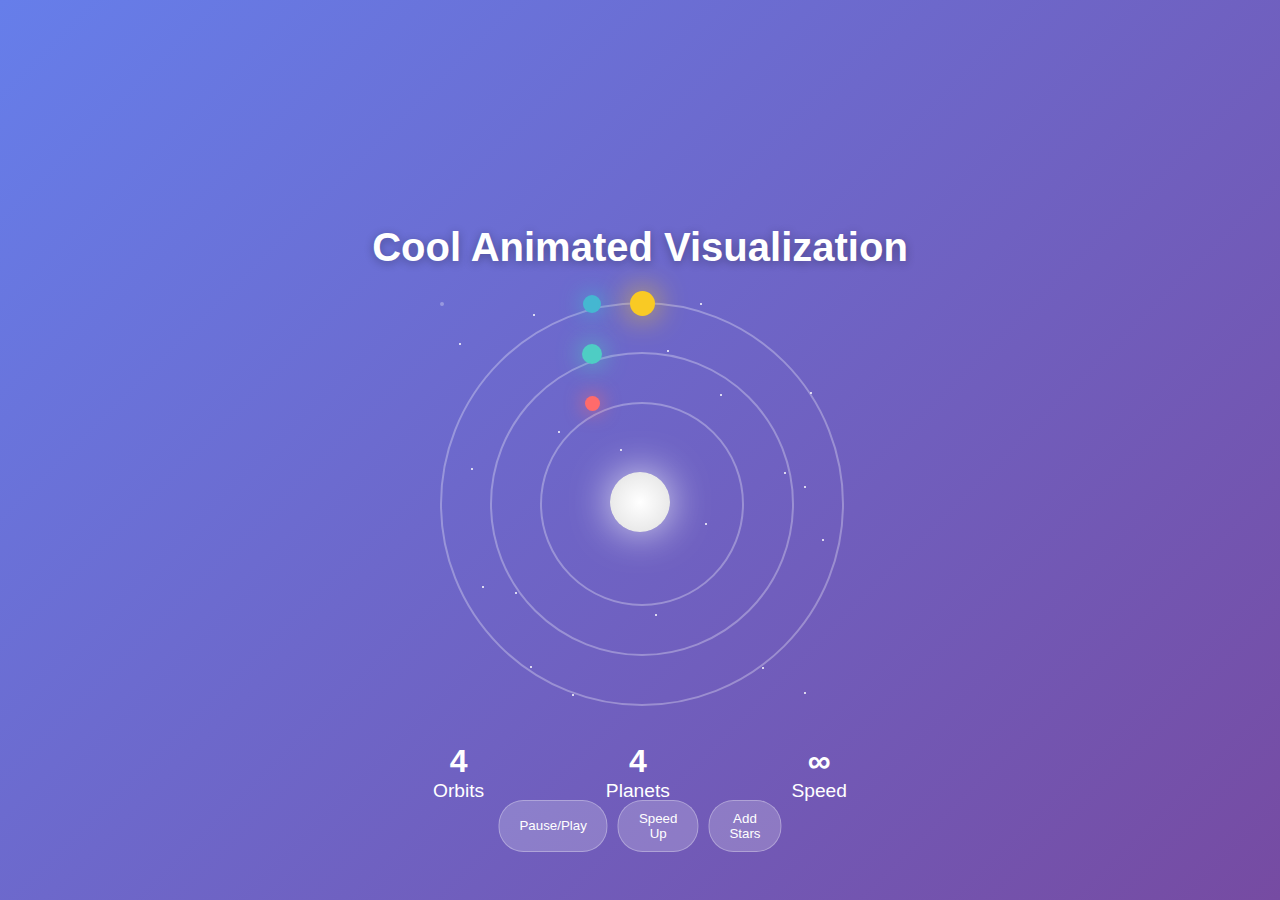
<file: visualization.html>
<!DOCTYPE html>
<html lang="en">
<head>
    <meta charset="UTF-8">
    <meta name="viewport" content="width=device-width, initial-scale=1.0">
    <title>Cool Animated Visualization</title>
    <style>
        body {
            margin: 0;
            padding: 0;
            background: linear-gradient(135deg, #667eea 0%, #764ba2 100%);
            display: flex;
            justify-content: center;
            align-items: center;
            min-height: 100vh;
            font-family: 'Arial', sans-serif;
            overflow: hidden;
        }

        .container {
            text-align: center;
            position: relative;
        }

        .title {
            color: white;
            font-size: 2.5rem;
            margin-bottom: 2rem;
            text-shadow: 0 2px 10px rgba(0,0,0,0.3);
            animation: fadeInDown 1s ease-out;
        }

        .visualization {
            position: relative;
            width: 400px;
            height: 400px;
            margin: 0 auto;
        }

        .orbit {
            position: absolute;
            border: 2px solid rgba(255,255,255,0.3);
            border-radius: 50%;
            animation: rotate 20s linear infinite;
        }

        .orbit:nth-child(1) {
            width: 100px;
            height: 100px;
            top: 150px;
            left: 150px;
            animation-duration: 8s;
        }

        .orbit:nth-child(2) {
            width: 200px;
            height: 200px;
            top: 100px;
            left: 100px;
            animation-duration: 12s;
            animation-direction: reverse;
        }

        .orbit:nth-child(3) {
            width: 300px;
            height: 300px;
            top: 50px;
            left: 50px;
            animation-duration: 16s;
        }

        .orbit:nth-child(4) {
            width: 400px;
            height: 400px;
            top: 0;
            left: 0;
            animation-duration: 20s;
            animation-direction: reverse;
        }

        .planet {
            position: absolute;
            border-radius: 50%;
            animation: rotate 20s linear infinite reverse;
        }

        .planet-1 {
            width: 15px;
            height: 15px;
            background: #ff6b6b;
            box-shadow: 0 0 20px #ff6b6b;
            top: -7.5px;
            left: 42.5px;
            animation-duration: 8s;
        }

        .planet-2 {
            width: 20px;
            height: 20px;
            background: #4ecdc4;
            box-shadow: 0 0 25px #4ecdc4;
            top: -10px;
            left: 90px;
            animation-duration: 12s;
            animation-direction: normal;
        }

        .planet-3 {
            width: 18px;
            height: 18px;
            background: #45b7d1;
            box-shadow: 0 0 22px #45b7d1;
            top: -9px;
            left: 141px;
            animation-duration: 16s;
        }

        .planet-4 {
            width: 25px;
            height: 25px;
            background: #f9ca24;
            box-shadow: 0 0 30px #f9ca24;
            top: -12.5px;
            left: 187.5px;
            animation-duration: 20s;
            animation-direction: normal;
        }

        .center {
            position: absolute;
            width: 60px;
            height: 60px;
            background: radial-gradient(circle, #ffffff, #e0e0e0);
            border-radius: 50%;
            top: 170px;
            left: 170px;
            box-shadow: 0 0 40px rgba(255,255,255,0.8);
            animation: pulse 3s ease-in-out infinite;
        }

        .stats {
            position: absolute;
            bottom: -100px;
            left: 0;
            right: 0;
            display: flex;
            justify-content: space-around;
            color: white;
            font-size: 1.2rem;
        }

        .stat {
            text-align: center;
            animation: fadeInUp 1.5s ease-out;
        }

        .stat-value {
            font-size: 2rem;
            font-weight: bold;
            animation: countUp 2s ease-out;
        }

        @keyframes rotate {
            from { transform: rotate(0deg); }
            to { transform: rotate(360deg); }
        }

        @keyframes pulse {
            0%, 100% { transform: scale(1); }
            50% { transform: scale(1.1); }
        }

        @keyframes fadeInDown {
            from {
                opacity: 0;
                transform: translateY(-30px);
            }
            to {
                opacity: 1;
                transform: translateY(0);
            }
        }

        @keyframes fadeInUp {
            from {
                opacity: 0;
                transform: translateY(30px);
            }
            to {
                opacity: 1;
                transform: translateY(0);
            }
        }

        .particles {
            position: absolute;
            width: 100%;
            height: 100%;
            pointer-events: none;
        }

        .particle {
            position: absolute;
            width: 2px;
            height: 2px;
            background: white;
            border-radius: 50%;
            animation: float 4s ease-in-out infinite;
        }

        @keyframes float {
            0%, 100% {
                transform: translateY(0px);
                opacity: 0.7;
            }
            50% {
                transform: translateY(-20px);
                opacity: 1;
            }
        }

        .controls {
            position: absolute;
            bottom: -150px;
            left: 50%;
            transform: translateX(-50%);
            display: flex;
            gap: 10px;
        }

        .btn {
            padding: 10px 20px;
            background: rgba(255,255,255,0.2);
            border: 1px solid rgba(255,255,255,0.3);
            color: white;
            border-radius: 25px;
            cursor: pointer;
            transition: all 0.3s ease;
        }

        .btn:hover {
            background: rgba(255,255,255,0.3);
            transform: translateY(-2px);
        }
    </style>
</head>
<body>
    <div class="container">
        <h1 class="title">Cool Animated Visualization</h1>
        
        <div class="visualization">
            <div class="particles" id="particles"></div>
            
            <div class="orbit">
                <div class="planet planet-1"></div>
            </div>
            <div class="orbit">
                <div class="planet planet-2"></div>
            </div>
            <div class="orbit">
                <div class="planet planet-3"></div>
            </div>
            <div class="orbit">
                <div class="planet planet-4"></div>
            </div>
            
            <div class="center"></div>
        </div>

        <div class="stats">
            <div class="stat">
                <div class="stat-value" id="orbits">4</div>
                <div>Orbits</div>
            </div>
            <div class="stat">
                <div class="stat-value" id="planets">4</div>
                <div>Planets</div>
            </div>
            <div class="stat">
                <div class="stat-value" id="speed">∞</div>
                <div>Speed</div>
            </div>
        </div>

        <div class="controls">
            <button class="btn" onclick="toggleAnimation()">Pause/Play</button>
            <button class="btn" onclick="changeSpeed()">Speed Up</button>
            <button class="btn" onclick="addParticles()">Add Stars</button>
        </div>
    </div>

    <script>
        let animationPaused = false;
        let currentSpeed = 1;
        
        // Create floating particles
        function createParticles() {
            const particlesContainer = document.getElementById('particles');
            for (let i = 0; i < 20; i++) {
                const particle = document.createElement('div');
                particle.className = 'particle';
                particle.style.left = Math.random() * 100 + '%';
                particle.style.top = Math.random() * 100 + '%';
                particle.style.animationDelay = Math.random() * 4 + 's';
                particle.style.animationDuration = (3 + Math.random() * 2) + 's';
                particlesContainer.appendChild(particle);
            }
        }

        function toggleAnimation() {
            const orbits = document.querySelectorAll('.orbit, .planet, .center');
            animationPaused = !animationPaused;
            
            orbits.forEach(element => {
                element.style.animationPlayState = animationPaused ? 'paused' : 'running';
            });
        }

        function changeSpeed() {
            currentSpeed = currentSpeed >= 3 ? 1 : currentSpeed + 1;
            const orbits = document.querySelectorAll('.orbit');
            const planets = document.querySelectorAll('.planet');
            
            orbits.forEach((orbit, index) => {
                const baseDuration = [8, 12, 16, 20][index];
                orbit.style.animationDuration = (baseDuration / currentSpeed) + 's';
            });
            
            planets.forEach((planet, index) => {
                const baseDuration = [8, 12, 16, 20][index];
                planet.style.animationDuration = (baseDuration / currentSpeed) + 's';
            });
            
            document.getElementById('speed').textContent = currentSpeed + 'x';
        }

        function addParticles() {
            createParticles();
        }

        // Initialize
        createParticles();

        // Add click interaction
        document.querySelector('.center').addEventListener('click', function() {
            this.style.transform = 'scale(1.3)';
            setTimeout(() => {
                this.style.transform = 'scale(1)';
            }, 200);
        });

        // Animate stats on load
        setTimeout(() => {
            const stats = document.querySelectorAll('.stat-value');
            stats.forEach(stat => {
                if (stat.textContent !== '∞') {
                    const value = parseInt(stat.textContent);
                    let current = 0;
                    const increment = value / 30;
                    const timer = setInterval(() => {
                        current += increment;
                        if (current >= value) {
                            current = value;
                            clearInterval(timer);
                        }
                        stat.textContent = Math.floor(current);
                    }, 50);
                }
            });
        }, 1000);
    </script>
</body>
</html>
</file>
